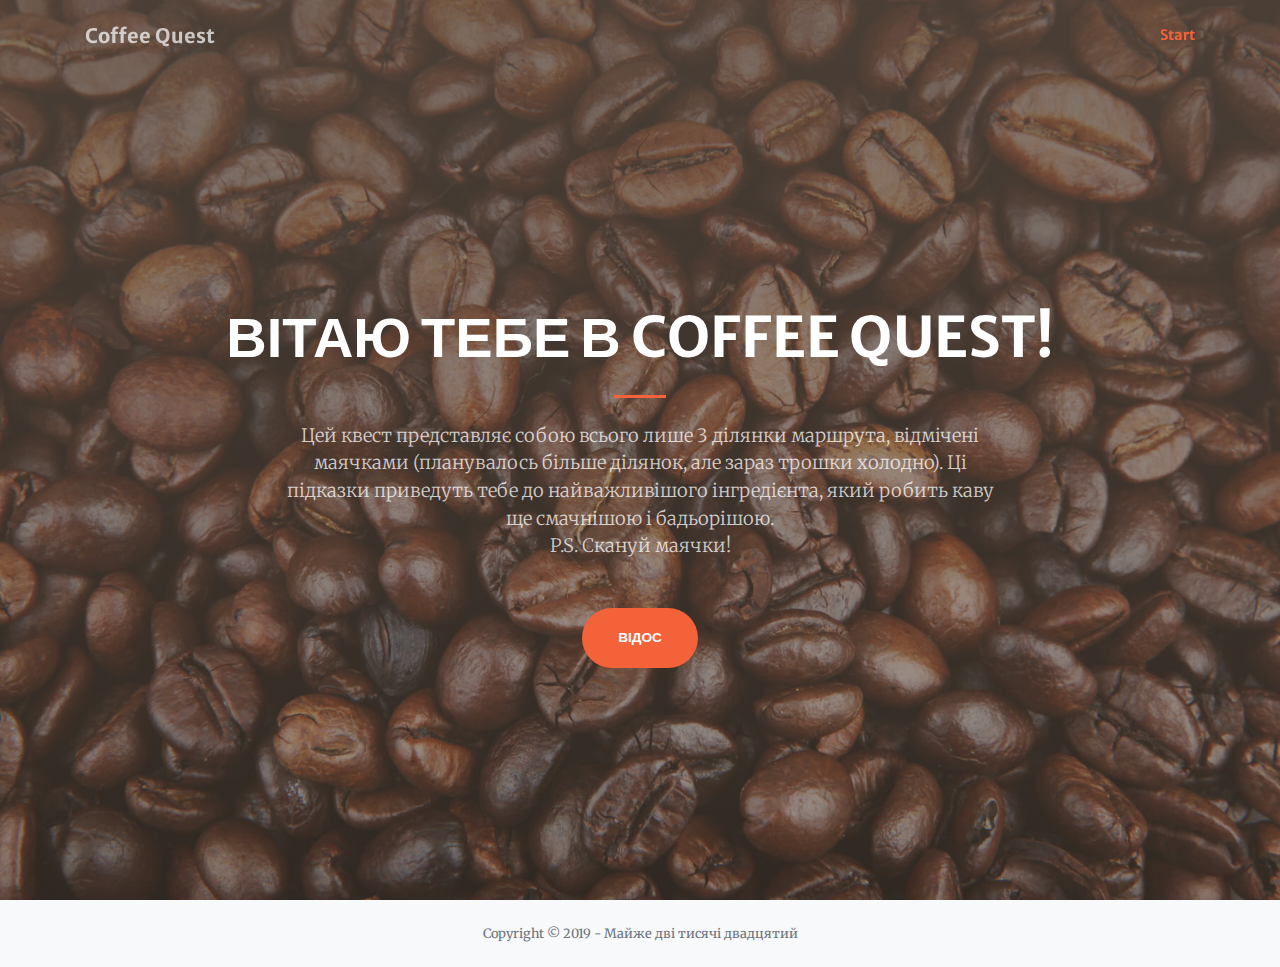
<file: index.html>
<!DOCTYPE html>
<html lang="uk">

<head>

  <meta charset="utf-8">
  <meta name="viewport" content="width=device-width, initial-scale=1, shrink-to-fit=no">
  <meta name="description" content="">
  <meta name="author" content="">

  <title>Coffee Quest - В пошуках важливого інгредієнта</title>

  <!-- Font Awesome Icons -->
  <link href="vendor/fontawesome-free/css/all.min.css" rel="stylesheet" type="text/css">

  <!-- Google Fonts -->
  <link href="https://fonts.googleapis.com/css?family=Merriweather+Sans:400,700" rel="stylesheet">
  <link href='https://fonts.googleapis.com/css?family=Merriweather:400,300,300italic,400italic,700,700italic' rel='stylesheet' type='text/css'>

  <!-- Plugin CSS -->
  <link href="vendor/magnific-popup/magnific-popup.css" rel="stylesheet">

  <!-- Theme CSS - Includes Bootstrap -->
  <link href="css/creative.min.css" rel="stylesheet">

</head>

<body id="page-top">

  <!-- Navigation -->
  <nav class="navbar navbar-expand-lg navbar-light fixed-top py-3" id="mainNav">
    <div class="container">
      <a class="navbar-brand js-scroll-trigger" href="#start">Coffee Quest</a>
      <button class="navbar-toggler navbar-toggler-right" type="button" data-toggle="collapse" data-target="#navbarResponsive" aria-controls="navbarResponsive" aria-expanded="false" aria-label="Toggle navigation">
        <span class="navbar-toggler-icon"></span>
      </button>
      <div class="collapse navbar-collapse" id="navbarResponsive">
        <ul class="navbar-nav ml-auto my-2 my-lg-0">
          <li class="nav-item">
            <a class="nav-link js-scroll-trigger" href="#start">Start</a>
          </li>
        </ul>
      </div>
    </div>
  </nav>

  <!-- Masthead -->
  <header class="masthead" id="start">
    <div class="container h-100">
      <div class="row h-100 align-items-center justify-content-center text-center">
        <div class="col-lg-10 align-self-end">
          <h1 class="text-uppercase text-white font-weight-bold">Вітаю тебе в Coffee Quest!</h1>
          <hr class="divider my-4">
        </div>
        <div class="col-lg-8 align-self-baseline">
          <p class="text-white-75 font-weight-light mb-5">Цей квест представляє собою всього лише 3 ділянки маршрута, відмічені маячками (планувалось більше ділянок, але зараз трошки холодно). Ці підказки приведуть тебе до найважливішого інгредієнта, який робить каву ще смачнішою і бадьорішою. <br/>P.S. Скануй маячки!</p>
          <a class="btn btn-primary btn-xl js-scroll-trigger" href="https://youtu.be/UQmixDjIzNA">Відос</a>
        </div>
      </div>
    </div>
  </header>

  <!-- Footer -->
  <footer class="bg-light py-4">
    <div class="container">
      <div class="small text-center text-muted">Copyright &copy; 2019 - Майже дві тисячі двадцятий</div>
    </div>
  </footer>

  <!-- Bootstrap core JavaScript -->
  <script src="vendor/jquery/jquery.min.js"></script>
  <script src="vendor/bootstrap/js/bootstrap.bundle.min.js"></script>

  <!-- Plugin JavaScript -->
  <script src="vendor/jquery-easing/jquery.easing.min.js"></script>
  <script src="vendor/magnific-popup/jquery.magnific-popup.min.js"></script>

  <!-- Custom scripts for this template -->
  <script src="js/creative.min.js"></script>

</body>

</html>
</file>
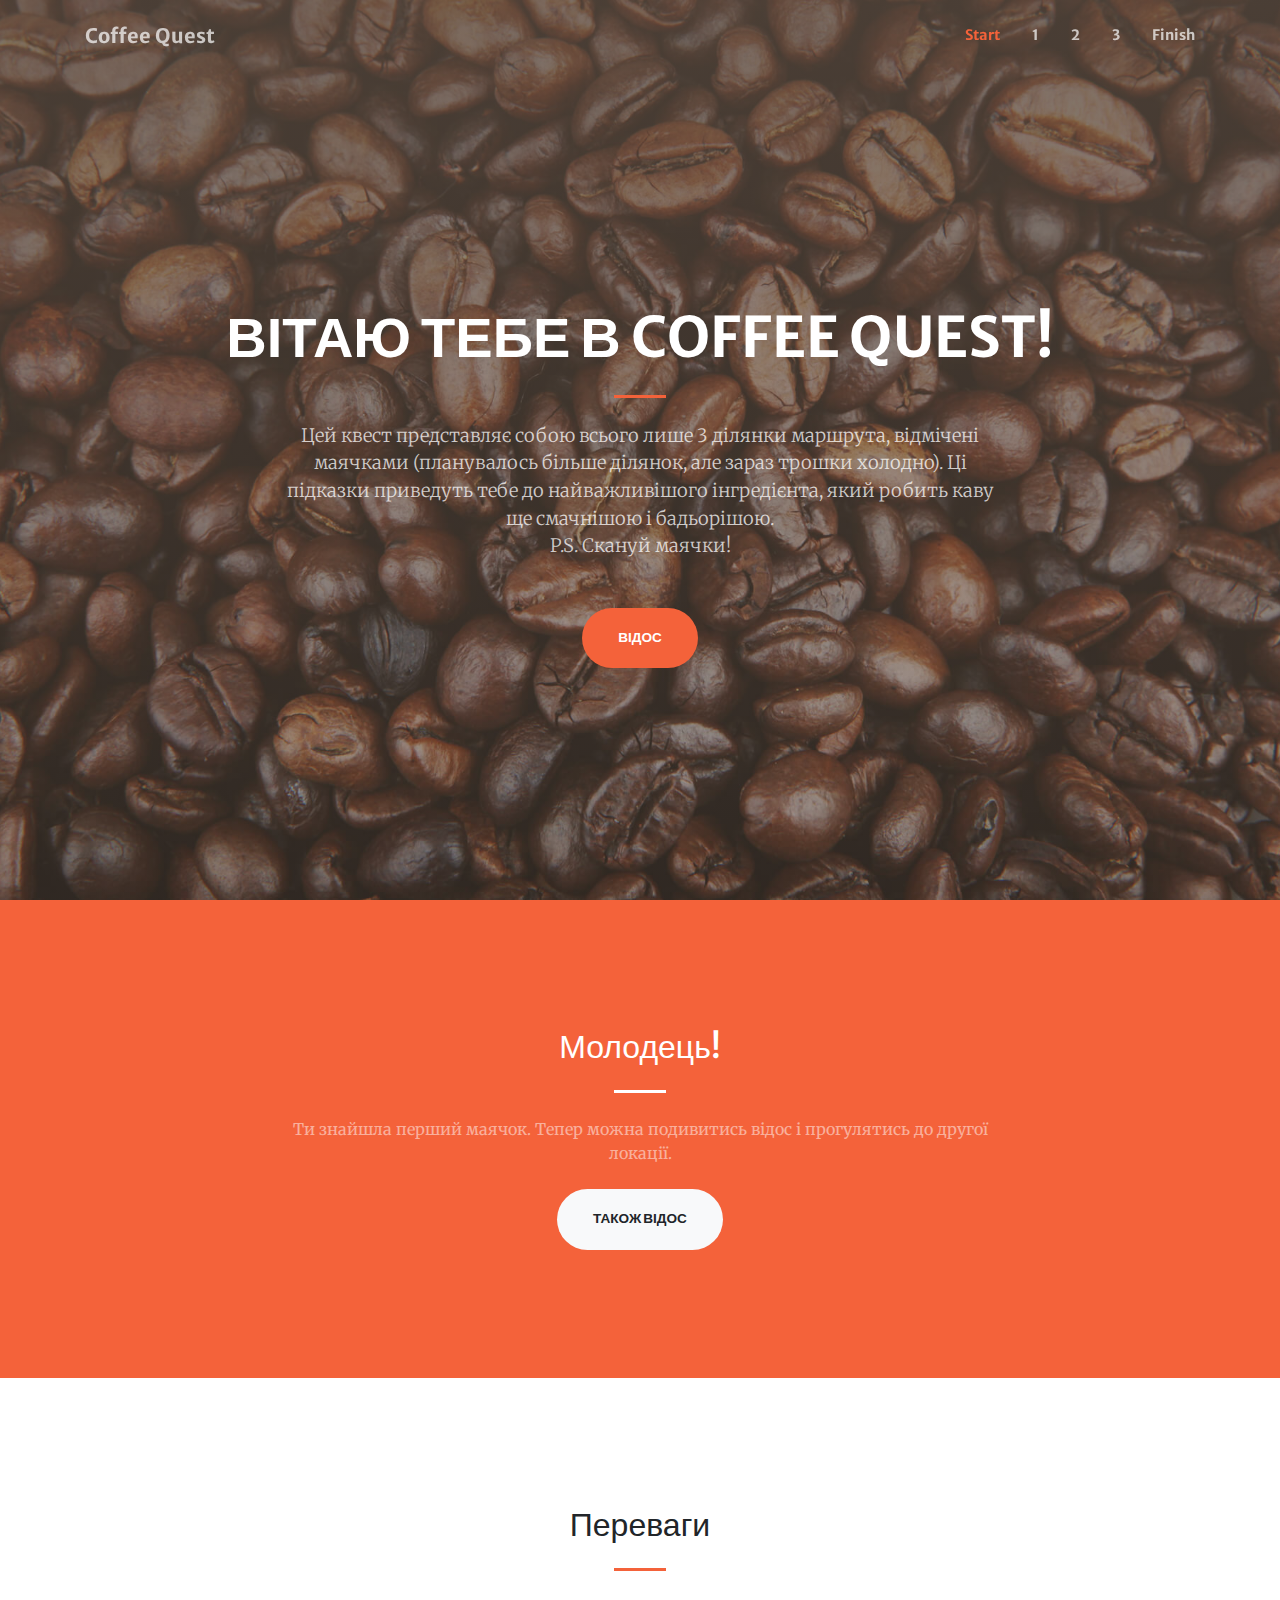
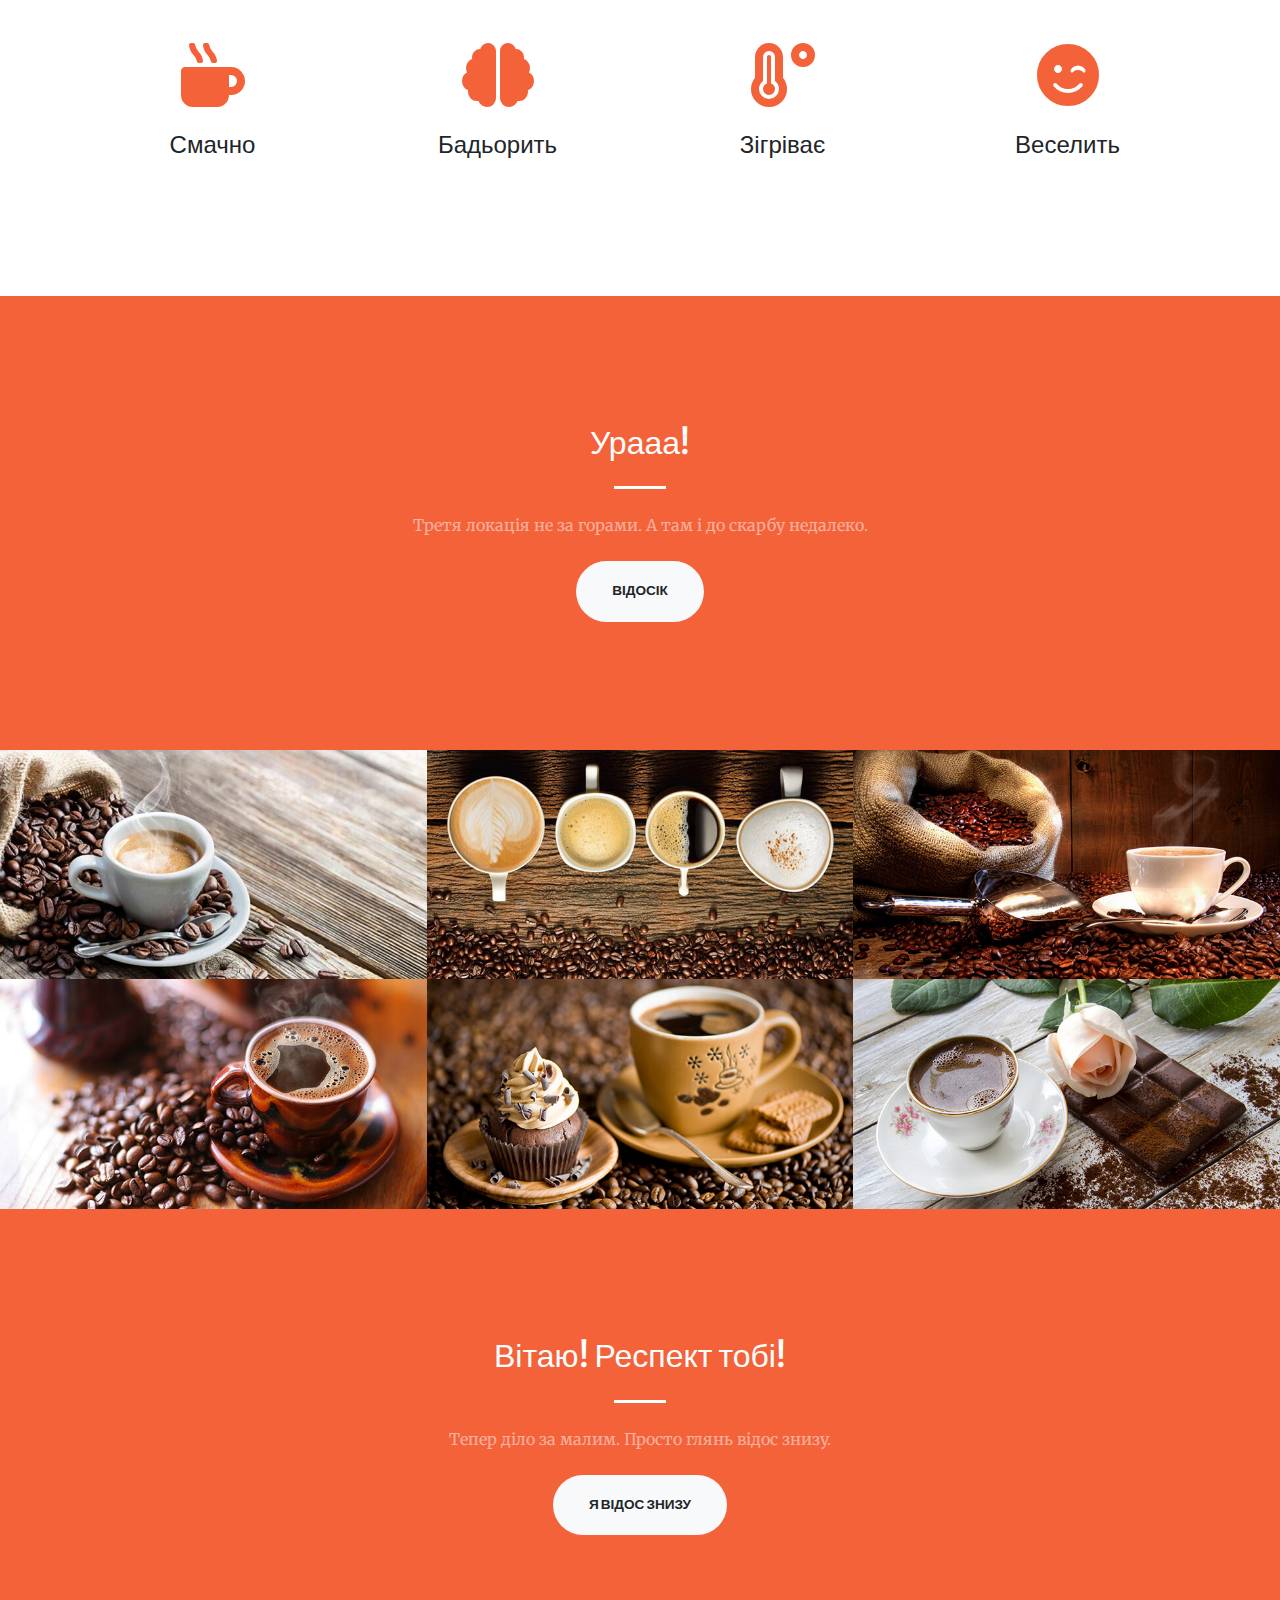
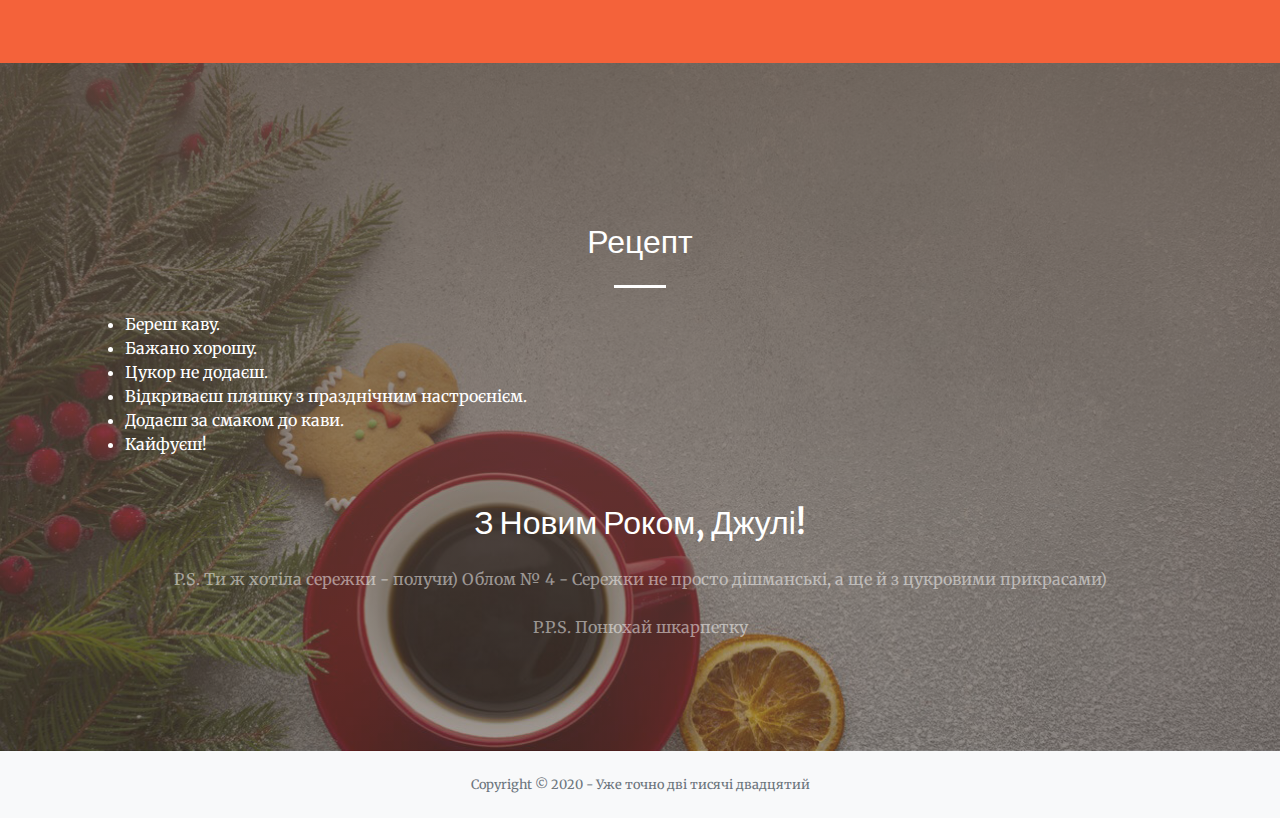
<file: finish.html>
<!DOCTYPE html>
<html lang="uk">

<head>

  <meta charset="utf-8">
  <meta name="viewport" content="width=device-width, initial-scale=1, shrink-to-fit=no">
  <meta name="description" content="">
  <meta name="author" content="">

  <title>Coffee Quest - В пошуках важливого інгредієнта</title>

  <!-- Font Awesome Icons -->
  <link href="vendor/fontawesome-free/css/all.min.css" rel="stylesheet" type="text/css">

  <!-- Google Fonts -->
  <link href="https://fonts.googleapis.com/css?family=Merriweather+Sans:400,700" rel="stylesheet">
  <link href='https://fonts.googleapis.com/css?family=Merriweather:400,300,300italic,400italic,700,700italic' rel='stylesheet' type='text/css'>

  <!-- Plugin CSS -->
  <link href="vendor/magnific-popup/magnific-popup.css" rel="stylesheet">

  <!-- Theme CSS - Includes Bootstrap -->
  <link href="css/creative.min.css" rel="stylesheet">

</head>

<body id="page-top">

  <!-- Navigation -->
  <nav class="navbar navbar-expand-lg navbar-light fixed-top py-3" id="mainNav">
    <div class="container">
      <a class="navbar-brand js-scroll-trigger" href="#start">Coffee Quest</a>
      <button class="navbar-toggler navbar-toggler-right" type="button" data-toggle="collapse" data-target="#navbarResponsive" aria-controls="navbarResponsive" aria-expanded="false" aria-label="Toggle navigation">
        <span class="navbar-toggler-icon"></span>
      </button>
      <div class="collapse navbar-collapse" id="navbarResponsive">
        <ul class="navbar-nav ml-auto my-2 my-lg-0">
          <li class="nav-item">
            <a class="nav-link js-scroll-trigger" href="#start">Start</a>
          </li>
          <li class="nav-item">
            <a class="nav-link js-scroll-trigger" href="#first">1</a>
          </li>
          <li class="nav-item">
            <a class="nav-link js-scroll-trigger" href="#second">2</a>
          </li>
          <li class="nav-item">
            <a class="nav-link js-scroll-trigger" href="#third">3</a>
          </li>
          <li class="nav-item">
            <a class="nav-link js-scroll-trigger" href="#finish">Finish</a>
          </li>
        </ul>
      </div>
    </div>
  </nav>

  <!-- Masthead -->
  <header class="masthead" id="start">
    <div class="container h-100">
      <div class="row h-100 align-items-center justify-content-center text-center">
        <div class="col-lg-10 align-self-end">
          <h1 class="text-uppercase text-white font-weight-bold">Вітаю тебе в Coffee Quest!</h1>
          <hr class="divider my-4">
        </div>
        <div class="col-lg-8 align-self-baseline">
          <p class="text-white-75 font-weight-light mb-5">Цей квест представляє собою всього лише 3 ділянки маршрута, відмічені маячками (планувалось більше ділянок, але зараз трошки холодно). Ці підказки приведуть тебе до найважливішого інгредієнта, який робить каву ще смачнішою і бадьорішою. <br/>P.S. Скануй маячки!</p>
          <a class="btn btn-primary btn-xl js-scroll-trigger" href="https://youtu.be/UQmixDjIzNA">Відос</a>
        </div>
      </div>
    </div>
  </header>

  <!-- About Section -->
  <section class="page-section bg-primary" id="first">
    <div class="container">
      <div class="row justify-content-center">
        <div class="col-lg-8 text-center">
          <h2 class="text-white mt-0">Молодець!</h2>
          <hr class="divider light my-4">
          <p class="text-white-50 mb-4">Ти знайшла перший маячок. Тепер можна подивитись відос і прогулятись до другої локації.</p>
          <a class="btn btn-light btn-xl js-scroll-trigger" href="https://youtu.be/ig1YGwma5SM">Також відос</a>
        </div>
      </div>
    </div>
  </section>

  <!-- Services Section -->
  <section class="page-section" id="services">
    <div class="container">
      <h2 class="text-center mt-0">Переваги</h2>
      <hr class="divider my-4">
      <div class="row">
        <div class="col-lg-3 col-md-6 text-center">
          <div class="mt-5">
            <i class="fas fa-4x fa-mug-hot text-primary mb-4"></i>
            <h3 class="h4 mb-2">Смачно</h3>
            <p class="text-muted mb-0"></p>
          </div>
        </div>
        <div class="col-lg-3 col-md-6 text-center">
          <div class="mt-5">
            <i class="fas fa-4x fa-brain text-primary mb-4"></i>
            <h3 class="h4 mb-2">Бадьорить</h3>
            <p class="text-muted mb-0"></p>
          </div>
        </div>
        <div class="col-lg-3 col-md-6 text-center">
          <div class="mt-5">
            <i class="fas fa-4x fa-temperature-high text-primary mb-4"></i>
            <h3 class="h4 mb-2">Зігріває</h3>
            <p class="text-muted mb-0"></p>
          </div>
				</div>
				<div class="col-lg-3 col-md-6 text-center">
          <div class="mt-5">
            <i class="fas fa-4x fa-smile-wink text-primary mb-4"></i>
            <h3 class="h4 mb-2">Веселить</h3>
            <p class="text-muted mb-0"></p>
          </div>
        </div>
      </div>
    </div>
  </section>

  <section class="page-section bg-primary" id="second">
    <div class="container">
      <div class="row justify-content-center">
        <div class="col-lg-8 text-center">
          <h2 class="text-white mt-0">Урааа!</h2>
          <hr class="divider light my-4">
          <p class="text-white-50 mb-4">Третя локація не за горами. А там і до скарбу недалеко.</p>
          <a class="btn btn-light btn-xl js-scroll-trigger" href="https://youtu.be/MV-brfe5h18">Відосік</a>
        </div>
      </div>
    </div>
  </section>

  <!-- Portfolio Section -->
  <section id="portfolio">
    <div class="container-fluid p-0">
      <div class="row no-gutters">
        <div class="col-lg-4 col-sm-6">
          <a class="portfolio-box" href="img/portfolio/fullsize/1.jpg">
            <img class="img-fluid" src="img/portfolio/thumbnails/1.jpg" alt="">
            <div class="portfolio-box-caption">
              <div class="project-category text-white-50">
                
              </div>
              <div class="project-name">
                Картинка
              </div>
            </div>
          </a>
        </div>
        <div class="col-lg-4 col-sm-6">
          <a class="portfolio-box" href="img/portfolio/fullsize/2.jpg">
            <img class="img-fluid" src="img/portfolio/thumbnails/2.jpg" alt="">
            <div class="portfolio-box-caption">
              <div class="project-category text-white-50">
                
              </div>
              <div class="project-name">
                Ще одна
              </div>
            </div>
          </a>
        </div>
        <div class="col-lg-4 col-sm-6">
          <a class="portfolio-box" href="img/portfolio/fullsize/3.jpg">
            <img class="img-fluid" src="img/portfolio/thumbnails/3.jpg" alt="">
            <div class="portfolio-box-caption">
              <div class="project-category text-white-50">
                
              </div>
              <div class="project-name">
                Іще одна
              </div>
            </div>
          </a>
        </div>
        <div class="col-lg-4 col-sm-6">
          <a class="portfolio-box" href="img/portfolio/fullsize/4.jpg">
            <img class="img-fluid" src="img/portfolio/thumbnails/4.jpg" alt="">
            <div class="portfolio-box-caption">
              <div class="project-category text-white-50">
                
              </div>
              <div class="project-name">
                Як гарно пахне
              </div>
            </div>
          </a>
        </div>
        <div class="col-lg-4 col-sm-6">
          <a class="portfolio-box" href="img/portfolio/fullsize/5.jpg">
            <img class="img-fluid" src="img/portfolio/thumbnails/5.jpg" alt="">
            <div class="portfolio-box-caption">
              <div class="project-category text-white-50">
                
              </div>
              <div class="project-name">
                Красота
              </div>
            </div>
          </a>
        </div>
        <div class="col-lg-4 col-sm-6">
          <a class="portfolio-box" href="img/portfolio/fullsize/6.jpg">
            <img class="img-fluid" src="img/portfolio/thumbnails/6.jpg" alt="">
            <div class="portfolio-box-caption p-3">
              <div class="project-category text-white-50">
                
              </div>
              <div class="project-name">
                Дивись
              </div>
            </div>
          </a>
        </div>
      </div>
    </div>
  </section>

	<section class="page-section bg-primary" id="third">
    <div class="container">
      <div class="row justify-content-center">
        <div class="col-lg-8 text-center">
          <h2 class="text-white mt-0">Вітаю! Респект тобі!</h2>
          <hr class="divider light my-4">
          <p class="text-white-50 mb-4">Тепер діло за малим. Просто глянь відос знизу.</p>
          <a class="btn btn-light btn-xl js-scroll-trigger" href="https://youtu.be/2n_G0kz_zRg">Я відос знизу</a>
        </div>
      </div>
    </div>
  </section>

  <!-- Call to Action Section -->
  <section class="page-section happy-new-year text-white" id="finish">
    <div class="container text-center">
			<h2 class="mb-4">Рецепт</h2>
			<hr class="divider light my-4">
					<!-- <p class="text-white-50 mb-4 text-left">Береш каву. <br/>Бажано хорошу. <br/>Цукор не додаєш. <br/>Відкриваєш пляшку з празднічним настроєнієм. <br/>Додаєш по смаку. <br/>Кайфуєш!</p> -->
					<ul class="mb-4 text-left" >
						<li>Береш каву.</li>
						<li>Бажано хорошу.</li>
						<li>Цукор не додаєш.</li>
						<li>Відкриваєш пляшку з празднічним настроєнієм.</li>
						<li>Додаєш за смаком до кави.</li>
						<li>Кайфуєш!</li>
					</ul>
					<br/>
					
			<h2 class="mb-4">З Новим Роком, Джулі!</h2>
			<p class="text-white-50 mb-4">P.S. Ти ж хотіла сережки - получи) Облом № 4 - Сережки не просто дішманські, а ще й з цукровими прикрасами)</p>
			<p class="text-white-50 mb-4">P.P.S. Понюхай шкарпетку</p>
    </div>
  </section>

  

  <!-- Footer -->
  <footer class="bg-light py-4">
    <div class="container">
      <div class="small text-center text-muted">Copyright &copy; 2020 - Уже точно дві тисячі двадцятий</div>
    </div>
  </footer>

  <!-- Bootstrap core JavaScript -->
  <script src="vendor/jquery/jquery.min.js"></script>
  <script src="vendor/bootstrap/js/bootstrap.bundle.min.js"></script>

  <!-- Plugin JavaScript -->
  <script src="vendor/jquery-easing/jquery.easing.min.js"></script>
  <script src="vendor/magnific-popup/jquery.magnific-popup.min.js"></script>

  <!-- Custom scripts for this template -->
  <script src="js/creative.min.js"></script>

</body>

</html>
</file>
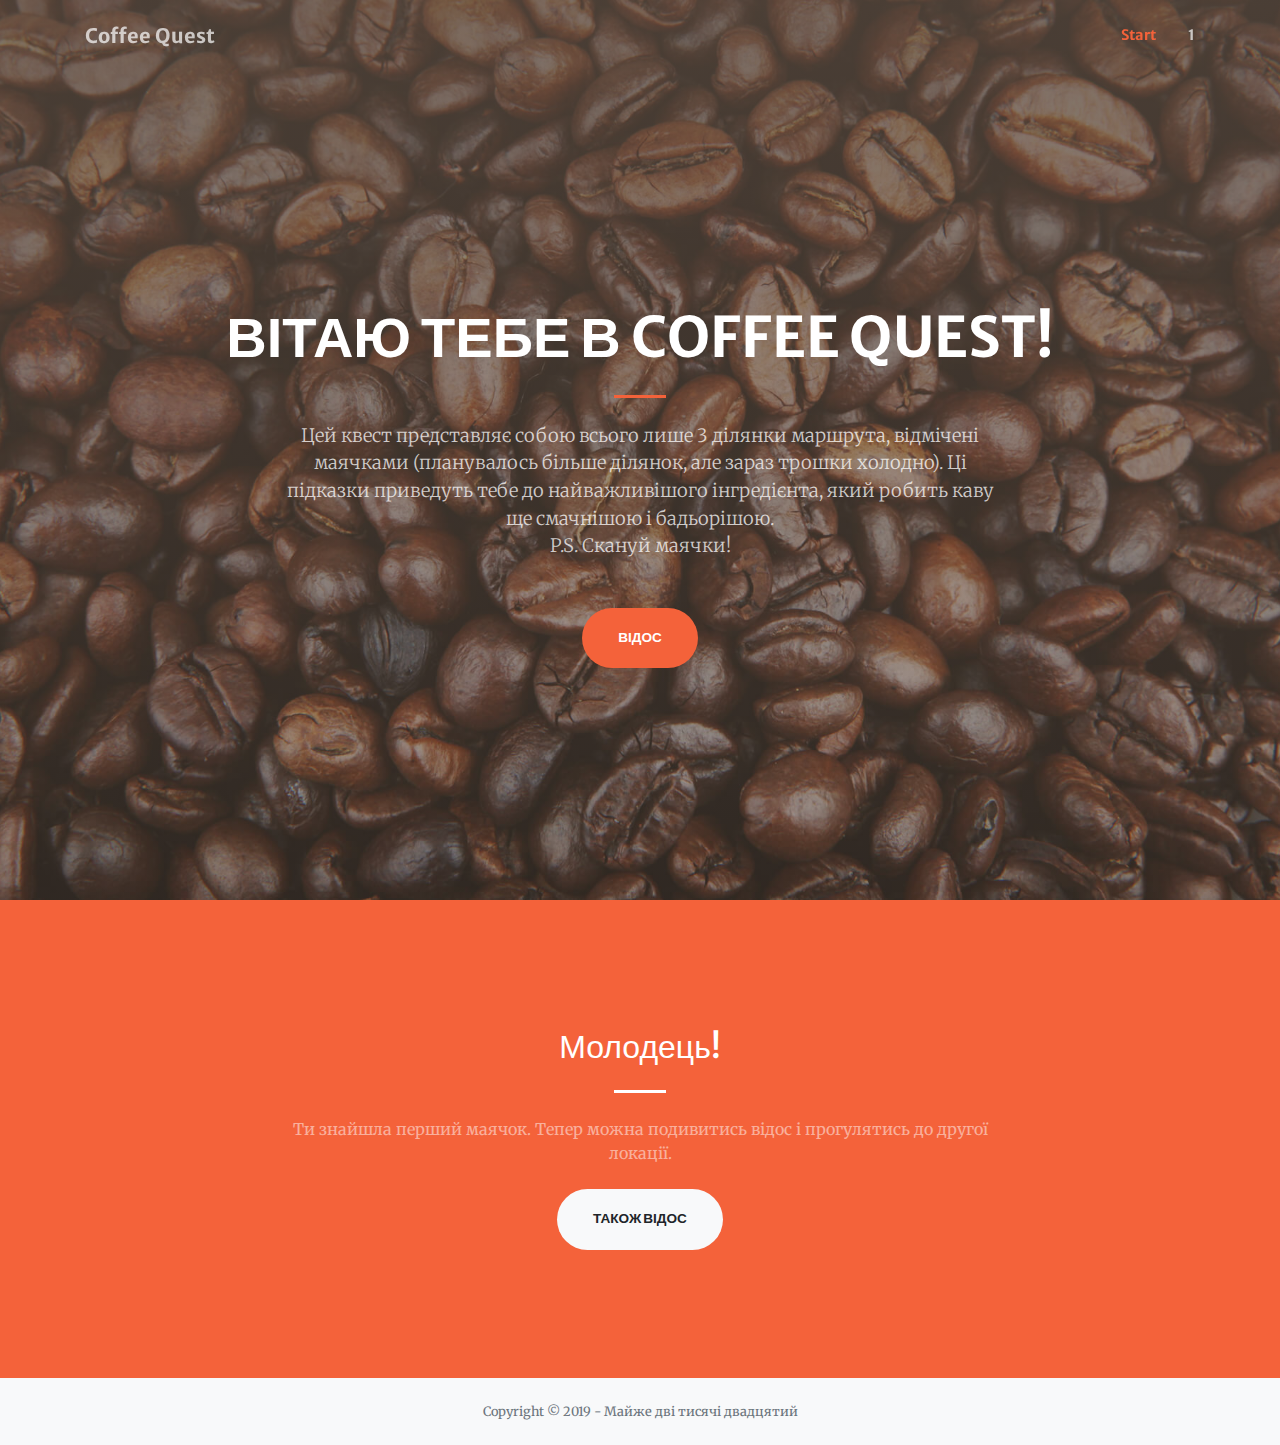
<file: perviy-shag.html>
<!DOCTYPE html>
<html lang="uk">

<head>

  <meta charset="utf-8">
  <meta name="viewport" content="width=device-width, initial-scale=1, shrink-to-fit=no">
  <meta name="description" content="">
  <meta name="author" content="">

  <title>Coffee Quest - В пошуках важливого інгредієнта</title>

  <!-- Font Awesome Icons -->
  <link href="vendor/fontawesome-free/css/all.min.css" rel="stylesheet" type="text/css">

  <!-- Google Fonts -->
  <link href="https://fonts.googleapis.com/css?family=Merriweather+Sans:400,700" rel="stylesheet">
  <link href='https://fonts.googleapis.com/css?family=Merriweather:400,300,300italic,400italic,700,700italic' rel='stylesheet' type='text/css'>

  <!-- Plugin CSS -->
  <link href="vendor/magnific-popup/magnific-popup.css" rel="stylesheet">

  <!-- Theme CSS - Includes Bootstrap -->
  <link href="css/creative.min.css" rel="stylesheet">

</head>

<body id="page-top">

  <!-- Navigation -->
  <nav class="navbar navbar-expand-lg navbar-light fixed-top py-3" id="mainNav">
    <div class="container">
      <a class="navbar-brand js-scroll-trigger" href="#start">Coffee Quest</a>
      <button class="navbar-toggler navbar-toggler-right" type="button" data-toggle="collapse" data-target="#navbarResponsive" aria-controls="navbarResponsive" aria-expanded="false" aria-label="Toggle navigation">
        <span class="navbar-toggler-icon"></span>
      </button>
      <div class="collapse navbar-collapse" id="navbarResponsive">
        <ul class="navbar-nav ml-auto my-2 my-lg-0">
          <li class="nav-item">
            <a class="nav-link js-scroll-trigger" href="#start">Start</a>
          </li>
          <li class="nav-item">
            <a class="nav-link js-scroll-trigger" href="#first">1</a>
          </li>
        </ul>
      </div>
    </div>
  </nav>

  <!-- Masthead -->
  <header class="masthead" id="start">
    <div class="container h-100">
      <div class="row h-100 align-items-center justify-content-center text-center">
        <div class="col-lg-10 align-self-end">
          <h1 class="text-uppercase text-white font-weight-bold">Вітаю тебе в Coffee Quest!</h1>
          <hr class="divider my-4">
        </div>
        <div class="col-lg-8 align-self-baseline">
          <p class="text-white-75 font-weight-light mb-5">Цей квест представляє собою всього лише 3 ділянки маршрута, відмічені маячками (планувалось більше ділянок, але зараз трошки холодно). Ці підказки приведуть тебе до найважливішого інгредієнта, який робить каву ще смачнішою і бадьорішою. <br/>P.S. Скануй маячки!</p>
          <a class="btn btn-primary btn-xl js-scroll-trigger" href="https://youtu.be/UQmixDjIzNA">Відос</a>
        </div>
      </div>
    </div>
  </header>

  <!-- About Section -->
  <section class="page-section bg-primary" id="first">
    <div class="container">
      <div class="row justify-content-center">
        <div class="col-lg-8 text-center">
          <h2 class="text-white mt-0">Молодець!</h2>
          <hr class="divider light my-4">
          <p class="text-white-50 mb-4">Ти знайшла перший маячок. Тепер можна подивитись відос і прогулятись до другої локації.</p>
          <a class="btn btn-light btn-xl js-scroll-trigger" href="https://youtu.be/ig1YGwma5SM">Також відос</a>
        </div>
      </div>
    </div>
  </section>

  <!-- Footer -->
  <footer class="bg-light py-4">
    <div class="container">
      <div class="small text-center text-muted">Copyright &copy; 2019 - Майже дві тисячі двадцятий</div>
    </div>
  </footer>

  <!-- Bootstrap core JavaScript -->
  <script src="vendor/jquery/jquery.min.js"></script>
  <script src="vendor/bootstrap/js/bootstrap.bundle.min.js"></script>

  <!-- Plugin JavaScript -->
  <script src="vendor/jquery-easing/jquery.easing.min.js"></script>
  <script src="vendor/magnific-popup/jquery.magnific-popup.min.js"></script>

  <!-- Custom scripts for this template -->
  <script src="js/creative.min.js"></script>

</body>

</html>
</file>
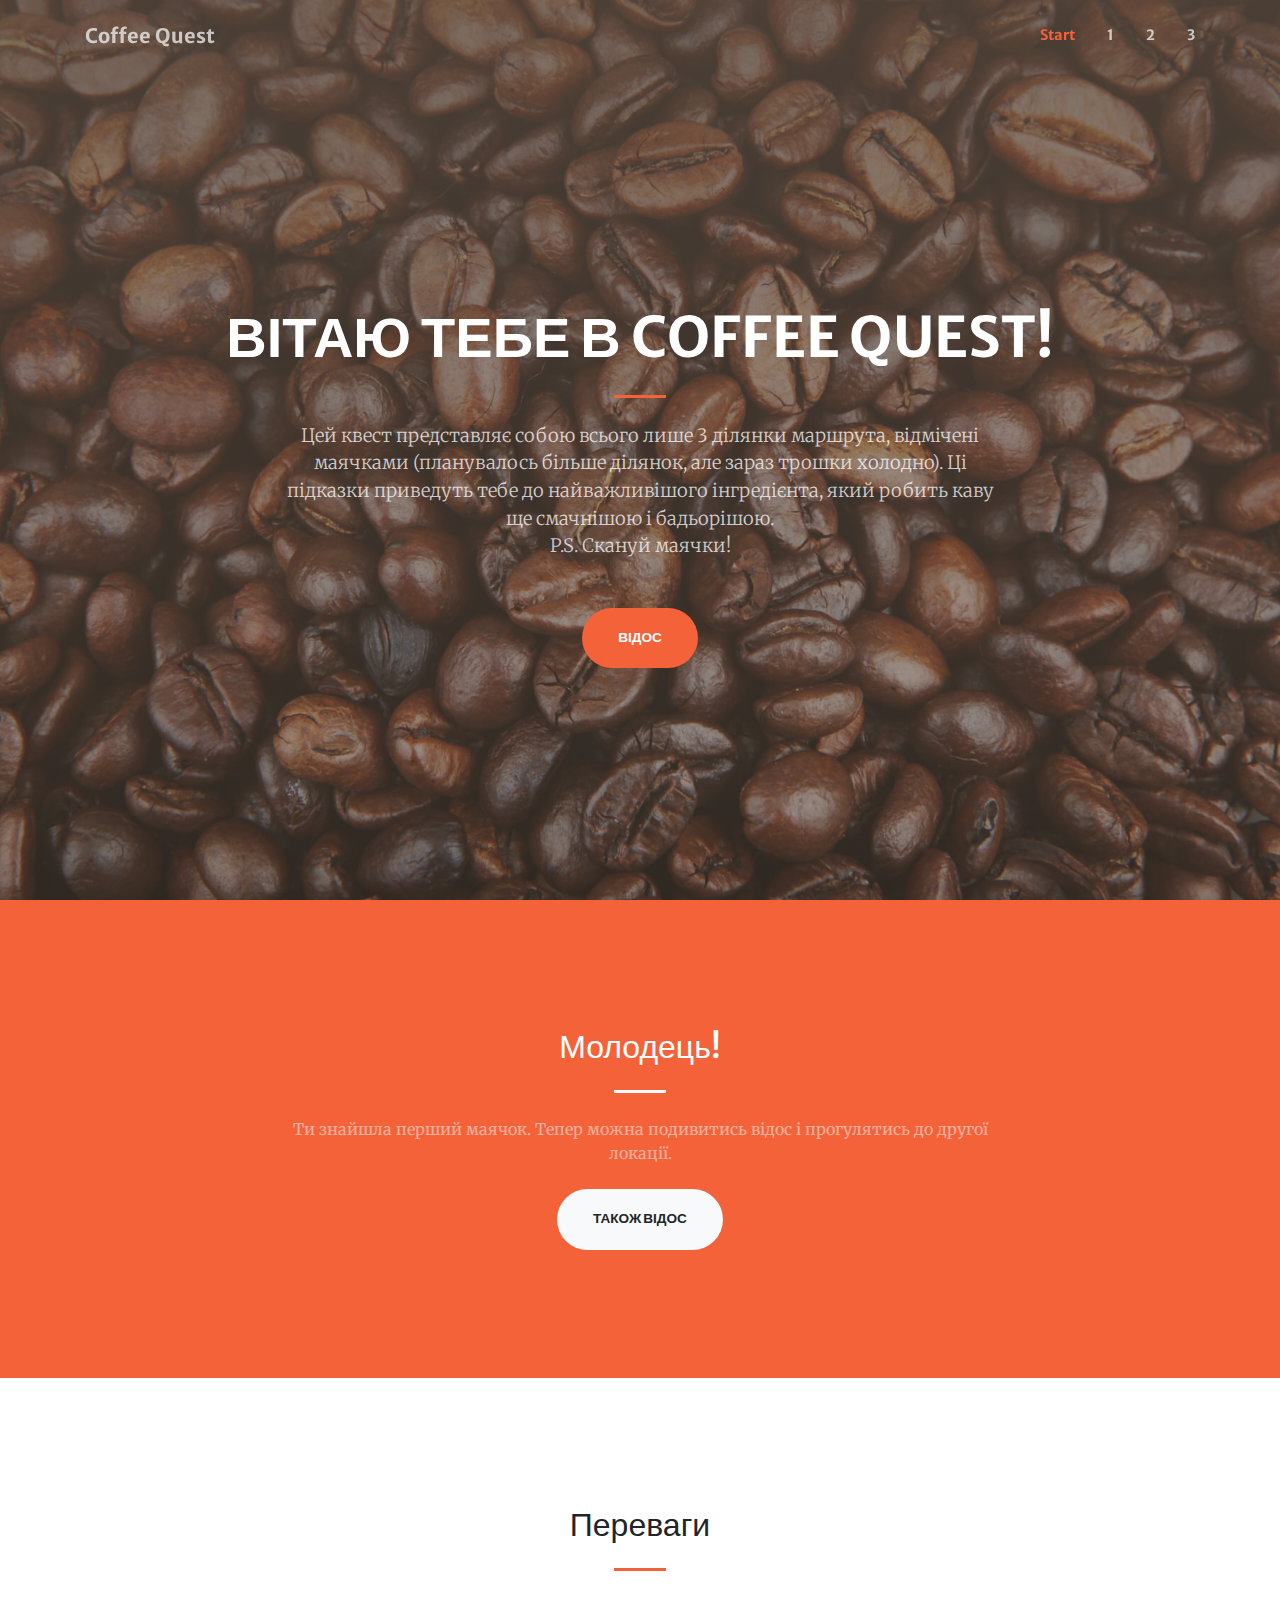
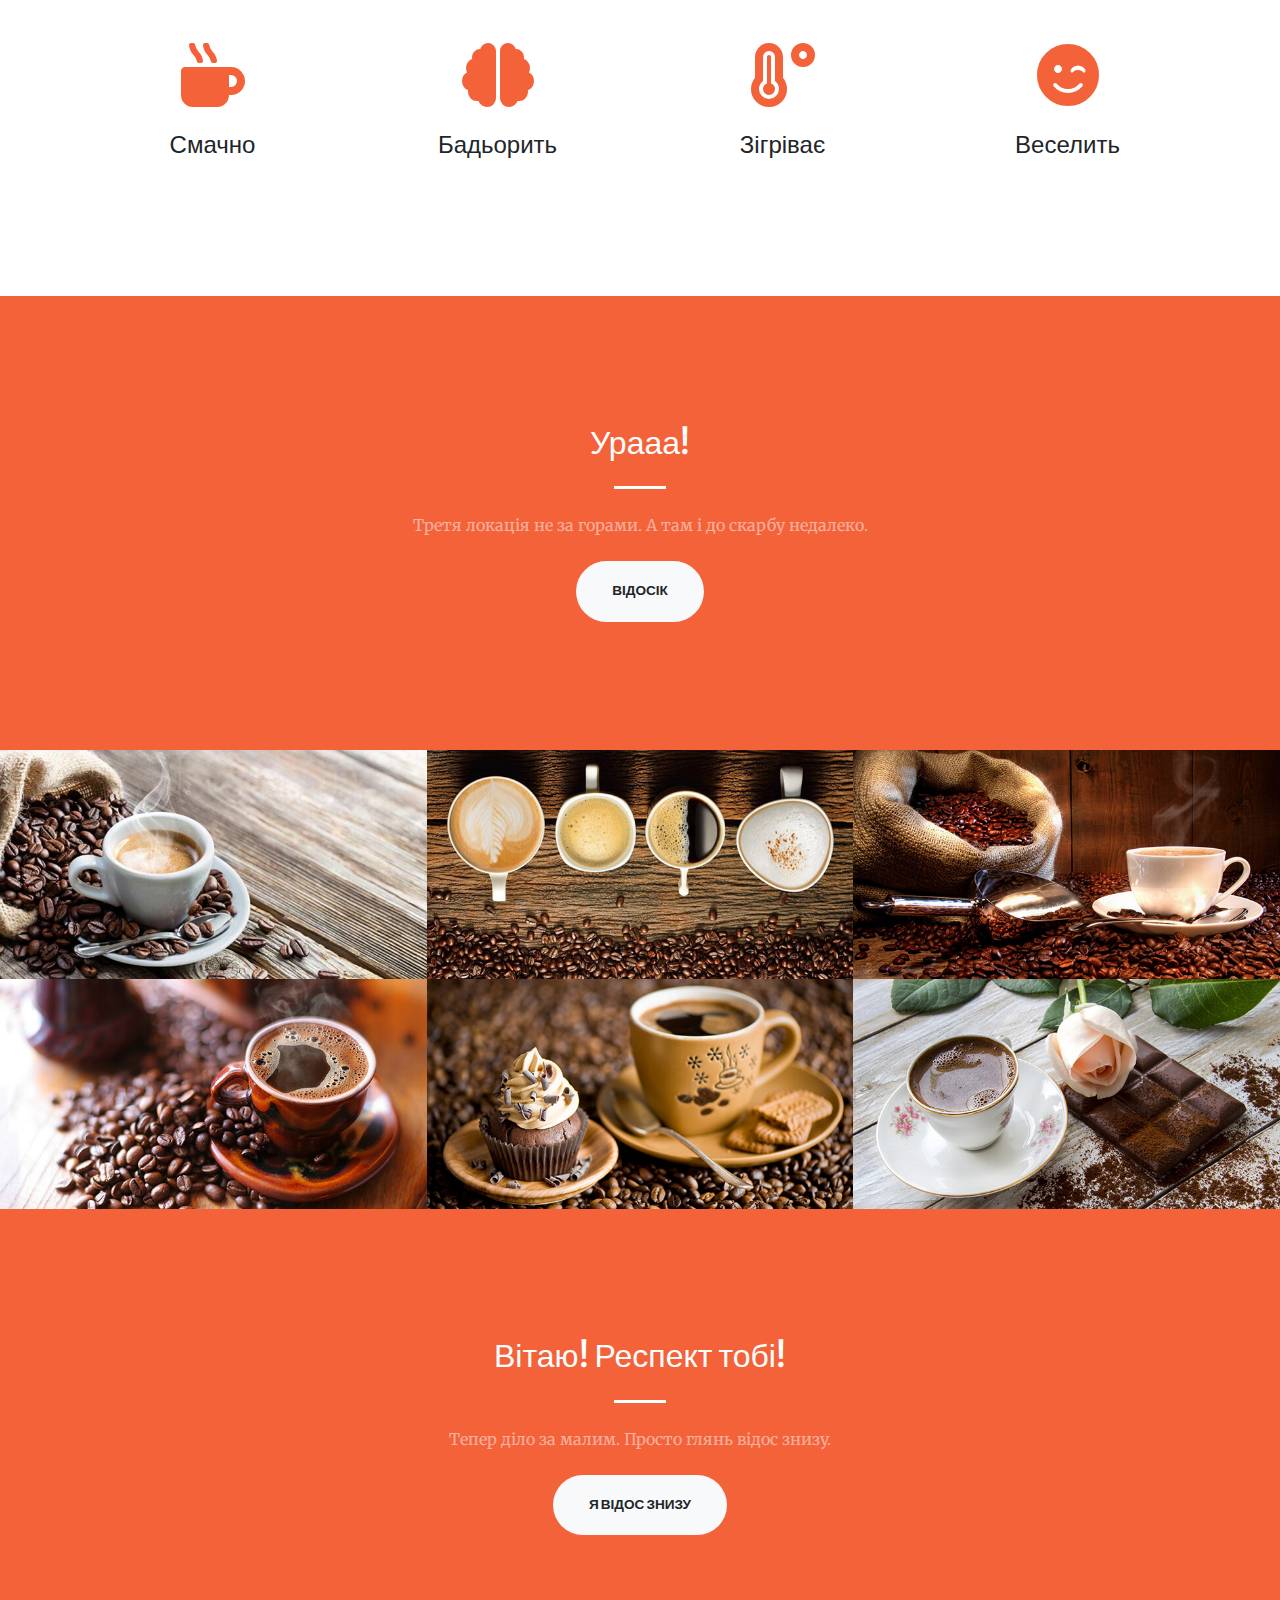
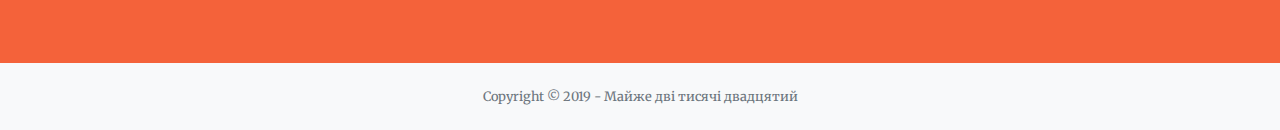
<file: third-shag.html>
<!DOCTYPE html>
<html lang="uk">

<head>

  <meta charset="utf-8">
  <meta name="viewport" content="width=device-width, initial-scale=1, shrink-to-fit=no">
  <meta name="description" content="">
  <meta name="author" content="">

  <title>Coffee Quest - В пошуках важливого інгредієнта</title>

  <!-- Font Awesome Icons -->
  <link href="vendor/fontawesome-free/css/all.min.css" rel="stylesheet" type="text/css">

  <!-- Google Fonts -->
  <link href="https://fonts.googleapis.com/css?family=Merriweather+Sans:400,700" rel="stylesheet">
  <link href='https://fonts.googleapis.com/css?family=Merriweather:400,300,300italic,400italic,700,700italic' rel='stylesheet' type='text/css'>

  <!-- Plugin CSS -->
  <link href="vendor/magnific-popup/magnific-popup.css" rel="stylesheet">

  <!-- Theme CSS - Includes Bootstrap -->
  <link href="css/creative.min.css" rel="stylesheet">

</head>

<body id="page-top">

  <!-- Navigation -->
  <nav class="navbar navbar-expand-lg navbar-light fixed-top py-3" id="mainNav">
    <div class="container">
      <a class="navbar-brand js-scroll-trigger" href="#start">Coffee Quest</a>
      <button class="navbar-toggler navbar-toggler-right" type="button" data-toggle="collapse" data-target="#navbarResponsive" aria-controls="navbarResponsive" aria-expanded="false" aria-label="Toggle navigation">
        <span class="navbar-toggler-icon"></span>
      </button>
      <div class="collapse navbar-collapse" id="navbarResponsive">
        <ul class="navbar-nav ml-auto my-2 my-lg-0">
          <li class="nav-item">
            <a class="nav-link js-scroll-trigger" href="#start">Start</a>
          </li>
          <li class="nav-item">
            <a class="nav-link js-scroll-trigger" href="#first">1</a>
          </li>
          <li class="nav-item">
            <a class="nav-link js-scroll-trigger" href="#second">2</a>
          </li>
          <li class="nav-item">
            <a class="nav-link js-scroll-trigger" href="#third">3</a>
          </li>
        </ul>
      </div>
    </div>
  </nav>

  <!-- Masthead -->
  <header class="masthead" id="start">
    <div class="container h-100">
      <div class="row h-100 align-items-center justify-content-center text-center">
        <div class="col-lg-10 align-self-end">
          <h1 class="text-uppercase text-white font-weight-bold">Вітаю тебе в Coffee Quest!</h1>
          <hr class="divider my-4">
        </div>
        <div class="col-lg-8 align-self-baseline">
          <p class="text-white-75 font-weight-light mb-5">Цей квест представляє собою всього лише 3 ділянки маршрута, відмічені маячками (планувалось більше ділянок, але зараз трошки холодно). Ці підказки приведуть тебе до найважливішого інгредієнта, який робить каву ще смачнішою і бадьорішою. <br/>P.S. Скануй маячки!</p>
          <a class="btn btn-primary btn-xl js-scroll-trigger" href="https://youtu.be/UQmixDjIzNA">Відос</a>
        </div>
      </div>
    </div>
  </header>

  <!-- About Section -->
  <section class="page-section bg-primary" id="first">
    <div class="container">
      <div class="row justify-content-center">
        <div class="col-lg-8 text-center">
          <h2 class="text-white mt-0">Молодець!</h2>
          <hr class="divider light my-4">
          <p class="text-white-50 mb-4">Ти знайшла перший маячок. Тепер можна подивитись відос і прогулятись до другої локації.</p>
          <a class="btn btn-light btn-xl js-scroll-trigger" href="https://youtu.be/ig1YGwma5SM">Також відос</a>
        </div>
      </div>
    </div>
  </section>

  <!-- Services Section -->
  <section class="page-section" id="services">
    <div class="container">
      <h2 class="text-center mt-0">Переваги</h2>
      <hr class="divider my-4">
      <div class="row">
        <div class="col-lg-3 col-md-6 text-center">
          <div class="mt-5">
            <i class="fas fa-4x fa-mug-hot text-primary mb-4"></i>
            <h3 class="h4 mb-2">Смачно</h3>
            <p class="text-muted mb-0"></p>
          </div>
        </div>
        <div class="col-lg-3 col-md-6 text-center">
          <div class="mt-5">
            <i class="fas fa-4x fa-brain text-primary mb-4"></i>
            <h3 class="h4 mb-2">Бадьорить</h3>
            <p class="text-muted mb-0"></p>
          </div>
        </div>
        <div class="col-lg-3 col-md-6 text-center">
          <div class="mt-5">
            <i class="fas fa-4x fa-temperature-high text-primary mb-4"></i>
            <h3 class="h4 mb-2">Зігріває</h3>
            <p class="text-muted mb-0"></p>
          </div>
				</div>
				<div class="col-lg-3 col-md-6 text-center">
          <div class="mt-5">
            <i class="fas fa-4x fa-smile-wink text-primary mb-4"></i>
            <h3 class="h4 mb-2">Веселить</h3>
            <p class="text-muted mb-0"></p>
          </div>
        </div>
      </div>
    </div>
  </section>

  <section class="page-section bg-primary" id="second">
    <div class="container">
      <div class="row justify-content-center">
        <div class="col-lg-8 text-center">
          <h2 class="text-white mt-0">Урааа!</h2>
          <hr class="divider light my-4">
          <p class="text-white-50 mb-4">Третя локація не за горами. А там і до скарбу недалеко.</p>
          <a class="btn btn-light btn-xl js-scroll-trigger" href="https://youtu.be/MV-brfe5h18">Відосік</a>
        </div>
      </div>
    </div>
  </section>

  <!-- Portfolio Section -->
  <section id="portfolio">
    <div class="container-fluid p-0">
      <div class="row no-gutters">
        <div class="col-lg-4 col-sm-6">
          <a class="portfolio-box" href="img/portfolio/fullsize/1.jpg">
            <img class="img-fluid" src="img/portfolio/thumbnails/1.jpg" alt="">
            <div class="portfolio-box-caption">
              <div class="project-category text-white-50">
                
              </div>
              <div class="project-name">
                Картинка
              </div>
            </div>
          </a>
        </div>
        <div class="col-lg-4 col-sm-6">
          <a class="portfolio-box" href="img/portfolio/fullsize/2.jpg">
            <img class="img-fluid" src="img/portfolio/thumbnails/2.jpg" alt="">
            <div class="portfolio-box-caption">
              <div class="project-category text-white-50">
                
              </div>
              <div class="project-name">
                Ще одна
              </div>
            </div>
          </a>
        </div>
        <div class="col-lg-4 col-sm-6">
          <a class="portfolio-box" href="img/portfolio/fullsize/3.jpg">
            <img class="img-fluid" src="img/portfolio/thumbnails/3.jpg" alt="">
            <div class="portfolio-box-caption">
              <div class="project-category text-white-50">
                
              </div>
              <div class="project-name">
                Іще одна
              </div>
            </div>
          </a>
        </div>
        <div class="col-lg-4 col-sm-6">
          <a class="portfolio-box" href="img/portfolio/fullsize/4.jpg">
            <img class="img-fluid" src="img/portfolio/thumbnails/4.jpg" alt="">
            <div class="portfolio-box-caption">
              <div class="project-category text-white-50">
                
              </div>
              <div class="project-name">
                Як гарно пахне
              </div>
            </div>
          </a>
        </div>
        <div class="col-lg-4 col-sm-6">
          <a class="portfolio-box" href="img/portfolio/fullsize/5.jpg">
            <img class="img-fluid" src="img/portfolio/thumbnails/5.jpg" alt="">
            <div class="portfolio-box-caption">
              <div class="project-category text-white-50">
                
              </div>
              <div class="project-name">
                Красота
              </div>
            </div>
          </a>
        </div>
        <div class="col-lg-4 col-sm-6">
          <a class="portfolio-box" href="img/portfolio/fullsize/6.jpg">
            <img class="img-fluid" src="img/portfolio/thumbnails/6.jpg" alt="">
            <div class="portfolio-box-caption p-3">
              <div class="project-category text-white-50">
                
              </div>
              <div class="project-name">
                Дивись
              </div>
            </div>
          </a>
        </div>
      </div>
    </div>
  </section>

	<section class="page-section bg-primary" id="third">
    <div class="container">
      <div class="row justify-content-center">
        <div class="col-lg-8 text-center">
          <h2 class="text-white mt-0">Вітаю! Респект тобі!</h2>
          <hr class="divider light my-4">
          <p class="text-white-50 mb-4">Тепер діло за малим. Просто глянь відос знизу.</p>
          <a class="btn btn-light btn-xl js-scroll-trigger" href="https://youtu.be/2n_G0kz_zRg">Я відос знизу</a>
        </div>
      </div>
    </div>
  </section>

  

  <!-- Footer -->
  <footer class="bg-light py-4">
    <div class="container">
      <div class="small text-center text-muted">Copyright &copy; 2019 - Майже дві тисячі двадцятий</div>
    </div>
  </footer>

  <!-- Bootstrap core JavaScript -->
  <script src="vendor/jquery/jquery.min.js"></script>
  <script src="vendor/bootstrap/js/bootstrap.bundle.min.js"></script>

  <!-- Plugin JavaScript -->
  <script src="vendor/jquery-easing/jquery.easing.min.js"></script>
  <script src="vendor/magnific-popup/jquery.magnific-popup.min.js"></script>

  <!-- Custom scripts for this template -->
  <script src="js/creative.min.js"></script>

</body>

</html>
</file>
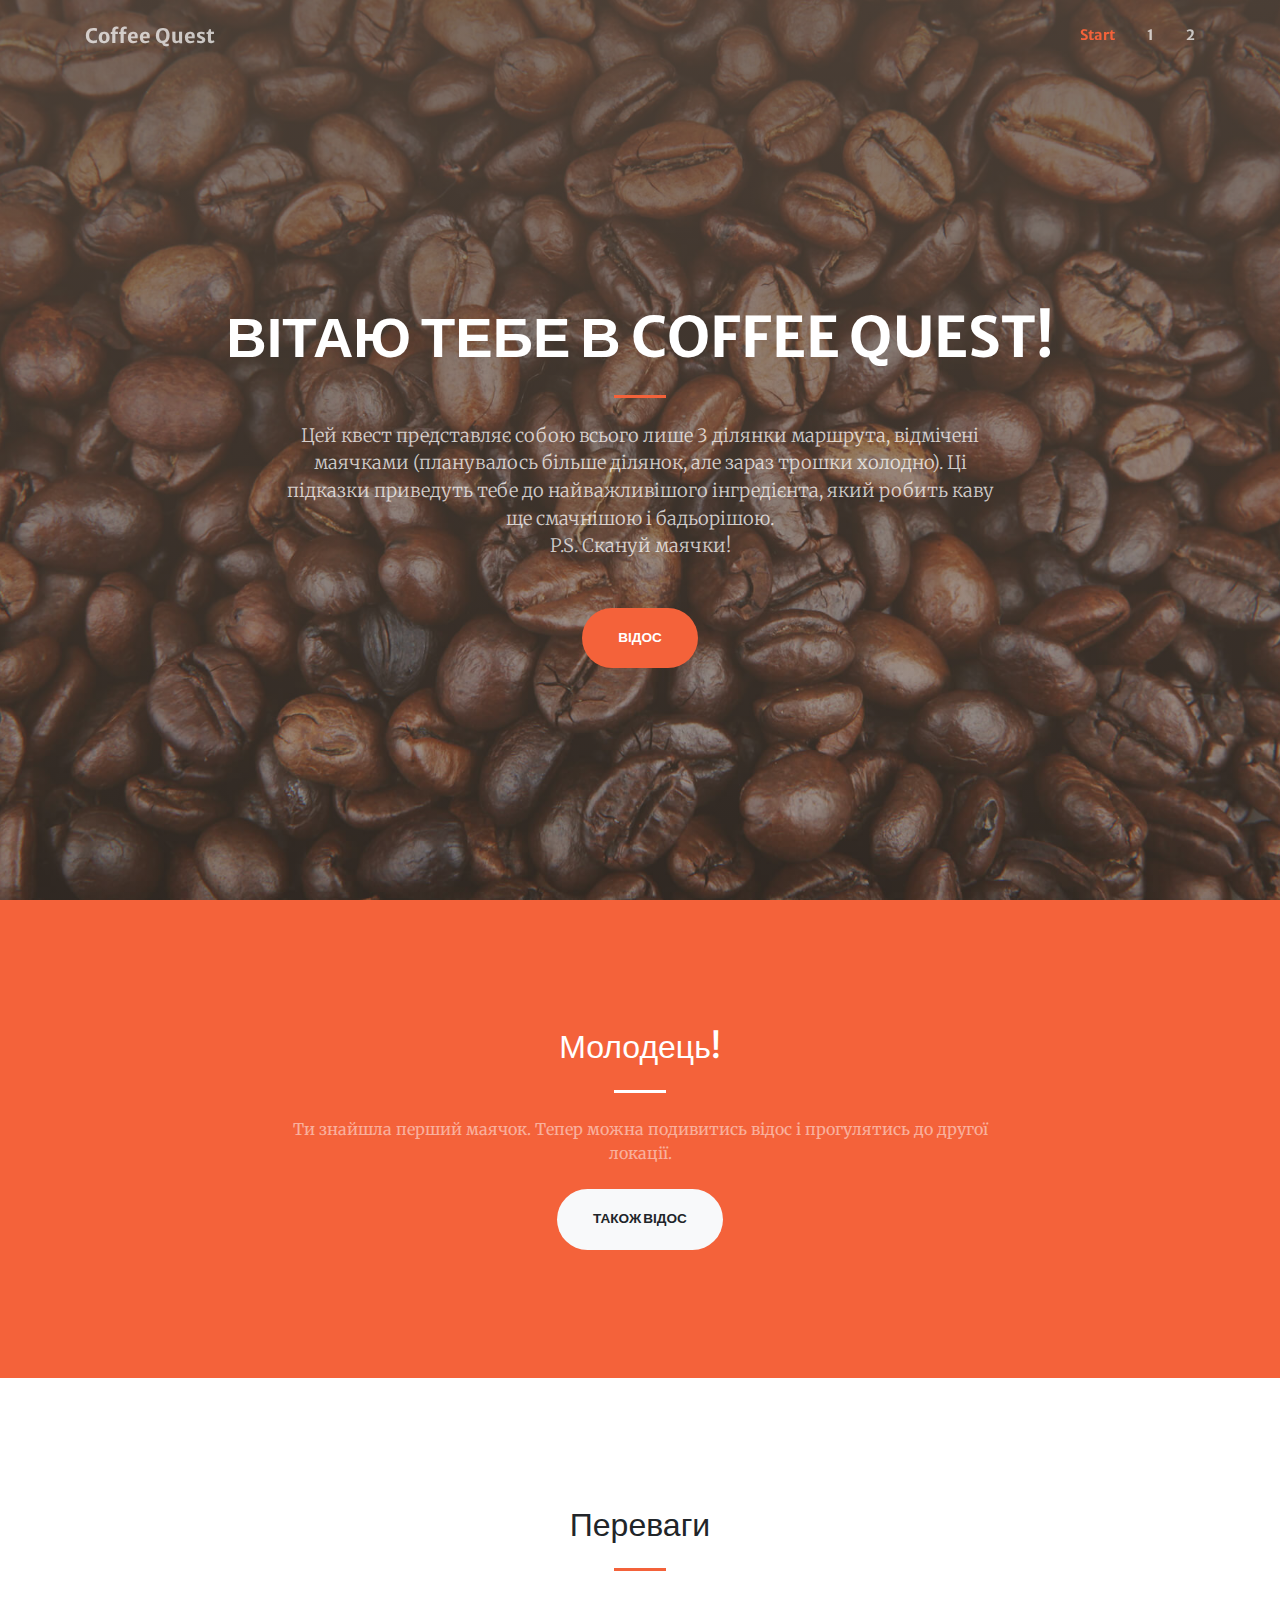
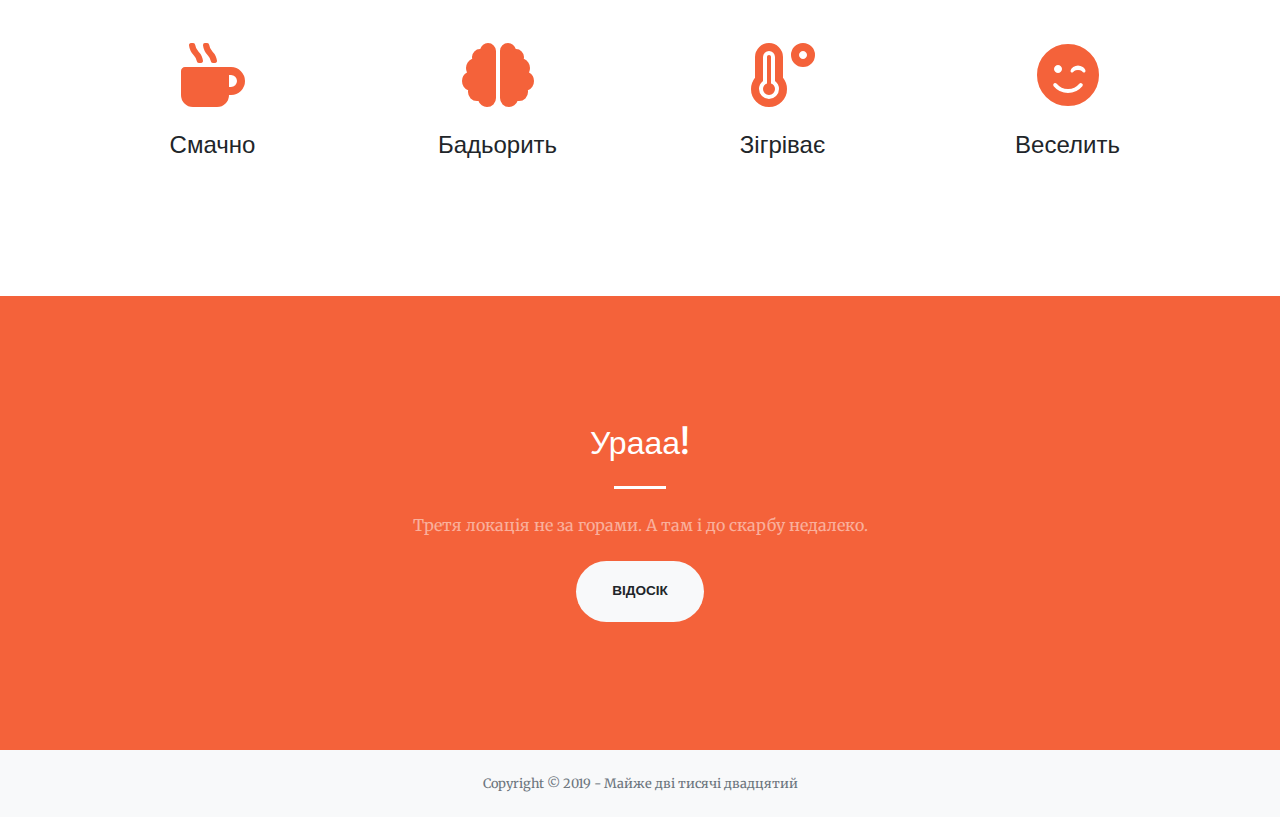
<file: vtoroy-step.html>
<!DOCTYPE html>
<html lang="uk">

<head>

  <meta charset="utf-8">
  <meta name="viewport" content="width=device-width, initial-scale=1, shrink-to-fit=no">
  <meta name="description" content="">
  <meta name="author" content="">

  <title>Coffee Quest - В пошуках важливого інгредієнта</title>

  <!-- Font Awesome Icons -->
  <link href="vendor/fontawesome-free/css/all.min.css" rel="stylesheet" type="text/css">

  <!-- Google Fonts -->
  <link href="https://fonts.googleapis.com/css?family=Merriweather+Sans:400,700" rel="stylesheet">
  <link href='https://fonts.googleapis.com/css?family=Merriweather:400,300,300italic,400italic,700,700italic' rel='stylesheet' type='text/css'>

  <!-- Plugin CSS -->
  <link href="vendor/magnific-popup/magnific-popup.css" rel="stylesheet">

  <!-- Theme CSS - Includes Bootstrap -->
  <link href="css/creative.min.css" rel="stylesheet">

</head>

<body id="page-top">

  <!-- Navigation -->
  <nav class="navbar navbar-expand-lg navbar-light fixed-top py-3" id="mainNav">
    <div class="container">
      <a class="navbar-brand js-scroll-trigger" href="#start">Coffee Quest</a>
      <button class="navbar-toggler navbar-toggler-right" type="button" data-toggle="collapse" data-target="#navbarResponsive" aria-controls="navbarResponsive" aria-expanded="false" aria-label="Toggle navigation">
        <span class="navbar-toggler-icon"></span>
      </button>
      <div class="collapse navbar-collapse" id="navbarResponsive">
        <ul class="navbar-nav ml-auto my-2 my-lg-0">
          <li class="nav-item">
            <a class="nav-link js-scroll-trigger" href="#start">Start</a>
          </li>
          <li class="nav-item">
            <a class="nav-link js-scroll-trigger" href="#first">1</a>
          </li>
          <li class="nav-item">
            <a class="nav-link js-scroll-trigger" href="#second">2</a>
          </li>
        </ul>
      </div>
    </div>
  </nav>

  <!-- Masthead -->
  <header class="masthead" id="start">
    <div class="container h-100">
      <div class="row h-100 align-items-center justify-content-center text-center">
        <div class="col-lg-10 align-self-end">
          <h1 class="text-uppercase text-white font-weight-bold">Вітаю тебе в Coffee Quest!</h1>
          <hr class="divider my-4">
        </div>
        <div class="col-lg-8 align-self-baseline">
          <p class="text-white-75 font-weight-light mb-5">Цей квест представляє собою всього лише 3 ділянки маршрута, відмічені маячками (планувалось більше ділянок, але зараз трошки холодно). Ці підказки приведуть тебе до найважливішого інгредієнта, який робить каву ще смачнішою і бадьорішою. <br/>P.S. Скануй маячки!</p>
          <a class="btn btn-primary btn-xl js-scroll-trigger" href="https://youtu.be/UQmixDjIzNA">Відос</a>
        </div>
      </div>
    </div>
  </header>

  <!-- About Section -->
  <section class="page-section bg-primary" id="first">
    <div class="container">
      <div class="row justify-content-center">
        <div class="col-lg-8 text-center">
          <h2 class="text-white mt-0">Молодець!</h2>
          <hr class="divider light my-4">
          <p class="text-white-50 mb-4">Ти знайшла перший маячок. Тепер можна подивитись відос і прогулятись до другої локації.</p>
          <a class="btn btn-light btn-xl js-scroll-trigger" href="https://youtu.be/ig1YGwma5SM">Також відос</a>
        </div>
      </div>
    </div>
  </section>

  <!-- Services Section -->
  <section class="page-section" id="services">
    <div class="container">
      <h2 class="text-center mt-0">Переваги</h2>
      <hr class="divider my-4">
      <div class="row">
        <div class="col-lg-3 col-md-6 text-center">
          <div class="mt-5">
            <i class="fas fa-4x fa-mug-hot text-primary mb-4"></i>
            <h3 class="h4 mb-2">Смачно</h3>
            <p class="text-muted mb-0"></p>
          </div>
        </div>
        <div class="col-lg-3 col-md-6 text-center">
          <div class="mt-5">
            <i class="fas fa-4x fa-brain text-primary mb-4"></i>
            <h3 class="h4 mb-2">Бадьорить</h3>
            <p class="text-muted mb-0"></p>
          </div>
        </div>
        <div class="col-lg-3 col-md-6 text-center">
          <div class="mt-5">
            <i class="fas fa-4x fa-temperature-high text-primary mb-4"></i>
            <h3 class="h4 mb-2">Зігріває</h3>
            <p class="text-muted mb-0"></p>
          </div>
				</div>
				<div class="col-lg-3 col-md-6 text-center">
          <div class="mt-5">
            <i class="fas fa-4x fa-smile-wink text-primary mb-4"></i>
            <h3 class="h4 mb-2">Веселить</h3>
            <p class="text-muted mb-0"></p>
          </div>
        </div>
      </div>
    </div>
  </section>

  <section class="page-section bg-primary" id="second">
    <div class="container">
      <div class="row justify-content-center">
        <div class="col-lg-8 text-center">
          <h2 class="text-white mt-0">Урааа!</h2>
          <hr class="divider light my-4">
          <p class="text-white-50 mb-4">Третя локація не за горами. А там і до скарбу недалеко.</p>
          <a class="btn btn-light btn-xl js-scroll-trigger" href="https://youtu.be/MV-brfe5h18">Відосік</a>
        </div>
      </div>
    </div>
  </section>

  <!-- Footer -->
  <footer class="bg-light py-4">
    <div class="container">
      <div class="small text-center text-muted">Copyright &copy; 2019 - Майже дві тисячі двадцятий</div>
    </div>
  </footer>

  <!-- Bootstrap core JavaScript -->
  <script src="vendor/jquery/jquery.min.js"></script>
  <script src="vendor/bootstrap/js/bootstrap.bundle.min.js"></script>

  <!-- Plugin JavaScript -->
  <script src="vendor/jquery-easing/jquery.easing.min.js"></script>
  <script src="vendor/magnific-popup/jquery.magnific-popup.min.js"></script>

  <!-- Custom scripts for this template -->
  <script src="js/creative.min.js"></script>

</body>

</html>
</file>
